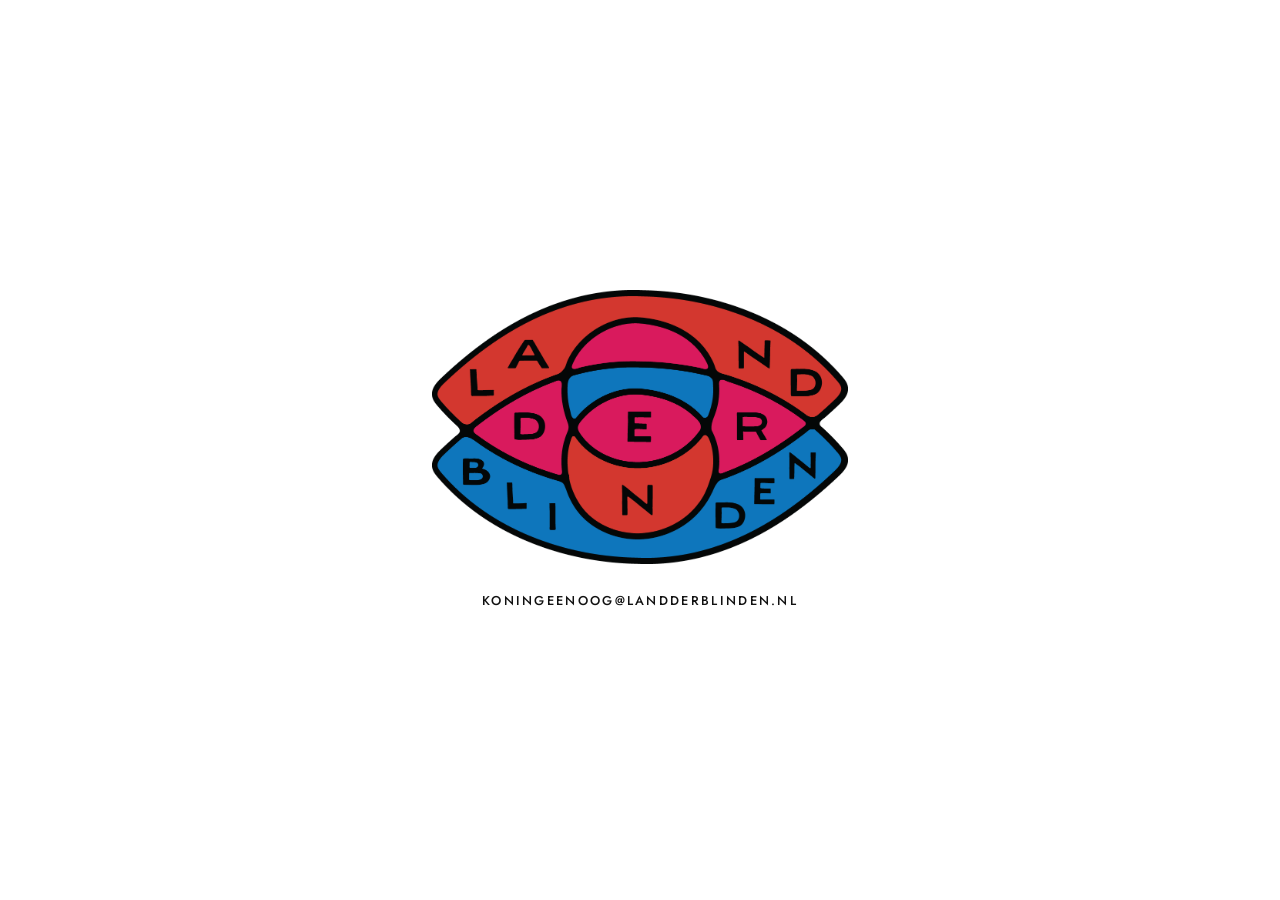
<file: index.html>
<!DOCTYPE html>
<html lang="nl">
  <head>
    <meta charset="utf-8" />
    <meta name="viewport" content="width=device-width, initial-scale=1" />
    <title>Land Der Blinden</title>
    <meta name="description" content="Land Der Blinden" />
    <link rel="icon" href="/favicon.ico?v=2" sizes="any" />
    <link rel="icon" href="/assets/favicon.png?v=2" type="image/png" />
    <link rel="apple-touch-icon" href="/assets/apple-touch-icon.png?v=2" />
    <link rel="preconnect" href="https://fonts.googleapis.com" />
    <link rel="preconnect" href="https://fonts.gstatic.com" crossorigin />
    <link
      href="https://fonts.googleapis.com/css2?family=Jost:wght@400;500&display=swap"
      rel="stylesheet"
    />
    <link rel="stylesheet" href="styles.css?v=3" />
  </head>
  <body>
    <main class="page page-foto">
      <img
        class="logo logo-foto"
        src="assets/logo.png"
        alt="Land Der Blinden"
        width="1080"
        height="711"
      />

      <address class="contact">
        <a href="mailto:koningeenoog@landderblinden.nl"
          >koningeenoog@landderblinden.nl</a
        >
      </address>
    </main>
  </body>
</html>
</file>
<file: styles.css>
:root {
  --ink: #111111;
  --bg: #ffffff;
  --blue: #006ba6; /* Pantone 307 C */
  --pink: #e0004d; /* Pantone 1925 C */
  --red: #cf4520; /* Pantone 173 C */
}

* {
  box-sizing: border-box;
  margin: 0;
  padding: 0;
}

html,
body {
  min-height: 100%;
  background: var(--bg);
  color: var(--ink);
  font-family: Futura, "Futura PT", "Futura Std", Jost, "Century Gothic",
    "Twentieth Century", sans-serif;
  font-weight: 400;
  -webkit-font-smoothing: antialiased;
  text-rendering: optimizeLegibility;
}

.page {
  min-height: 100vh;
  min-height: 100dvh;
  display: flex;
  flex-direction: column;
  align-items: center;
  justify-content: center;
  padding: 4vh 1.5rem 24vh;
  gap: 0;
}

.page.page-foto {
  padding: 8vh 1.5rem;
}

.logo {
  display: block;
  width: min(86vw, 34rem);
  height: auto;
  object-fit: contain;
  pointer-events: none;
}

.logo-loop {
  margin-bottom: -1.5rem;
}

.logo-foto {
  width: min(72vw, 26rem);
  margin-bottom: 1.75rem;
}

.contact {
  display: flex;
  flex-direction: column;
  align-items: center;
  gap: 0.55rem;
  text-align: center;
  font-size: 0.8rem;
  font-style: normal;
  font-weight: 500;
  letter-spacing: 0.18em;
  text-transform: uppercase;
  line-height: 1.4;
  font-synthesis: none;
}

.contact a {
  color: inherit;
  text-decoration: none;
}

.contact a:hover {
  color: var(--blue);
}

.contact a:focus-visible {
  outline: 2px solid var(--pink);
  outline-offset: 4px;
}

@media (max-width: 540px) {
  .page {
    padding: 6vh 1.25rem 22vh;
  }

  .page.page-foto {
    padding: 8vh 1.25rem;
  }

  .contact {
    font-size: 0.72rem;
    letter-spacing: 0.14em;
  }
}
</file>
